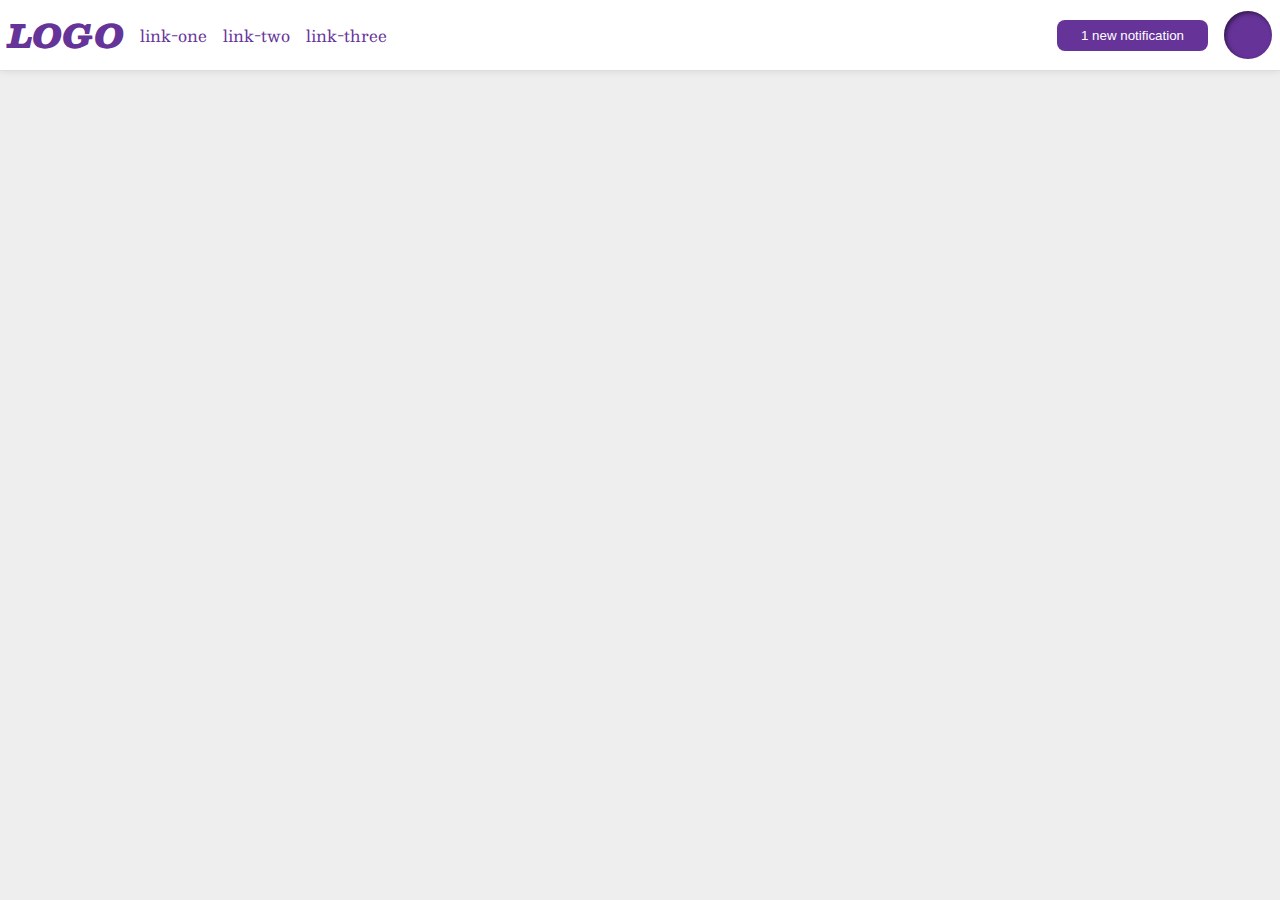
<file: foundations/flex/03-flex-header-2/index.html>
<!DOCTYPE html>
<html lang="en">
  <head>
    <meta charset="UTF-8" />
    <meta http-equiv="X-UA-Compatible" content="IE=edge" />
    <meta name="viewport" content="width=device-width, initial-scale=1.0" />
    <title>Flex Header 2</title>
    <link rel="stylesheet" href="style.css" />
  </head>
  <body>
    <div class="header">
      <div class="left">
        <div class="logo">LOGO</div>
        <ul class="links">
          <li><a href="https://google.com">link-one</a></li>
          <li><a href="https://google.com">link-two</a></li>
          <li><a href="https://google.com">link-three</a></li>
        </ul>
      </div>
      <div class="right">
        <button class="notifications">1 new notification</button>
        <div class="profile-image"></div>
      </div>
    </div>
  </body>
</html>
</file>
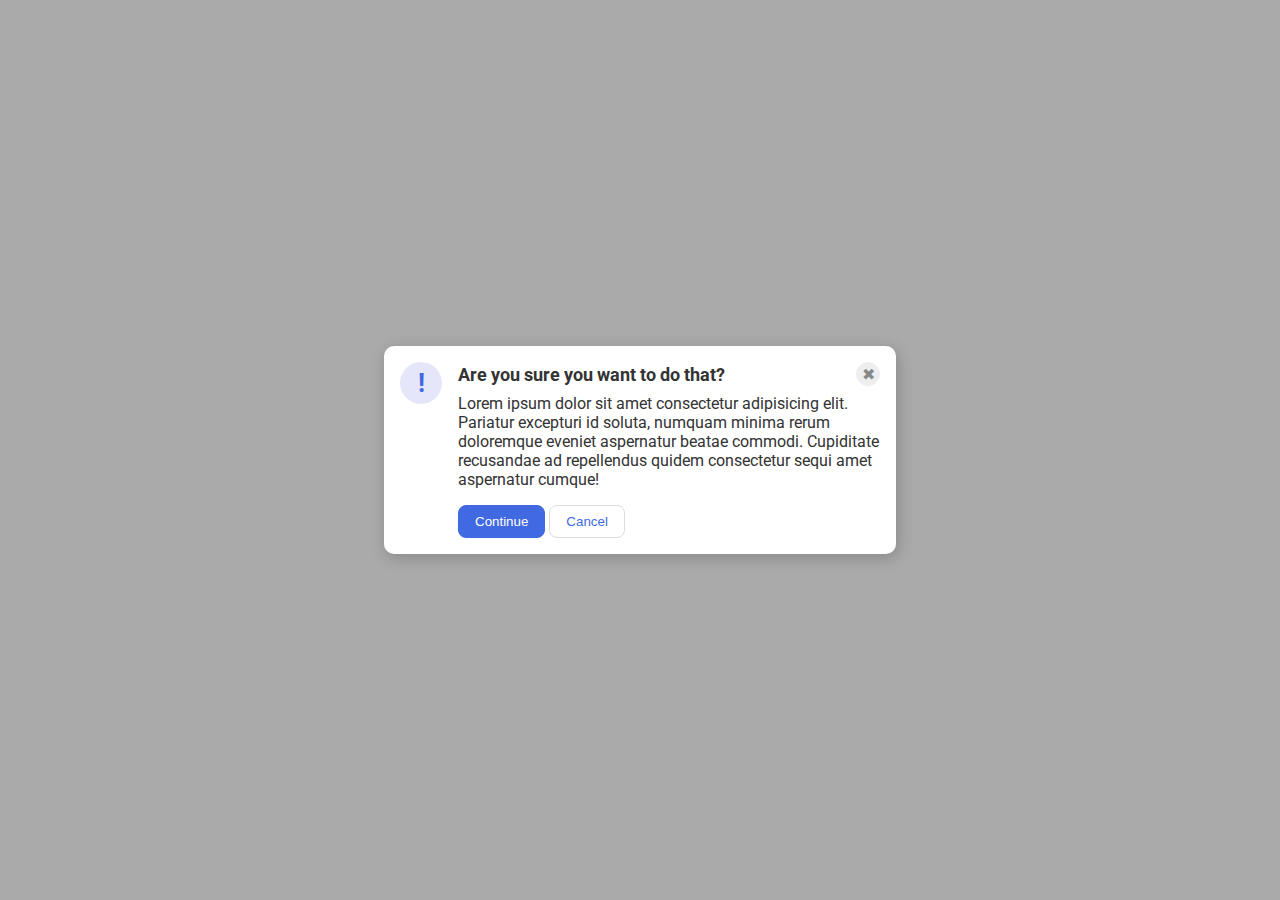
<file: foundations/flex/05-flex-modal/index.html>
<!DOCTYPE html>
<html lang="en">
  <head>
    <meta charset="UTF-8" />
    <meta http-equiv="X-UA-Compatible" content="IE=edge" />
    <meta name="viewport" content="width=device-width, initial-scale=1.0" />
    <link rel="stylesheet" href="style.css" />
    <title>Modal</title>
  </head>
  <body>
    <div class="modal">
      <div class="icon">!</div>
      <div class="container">
        <div class="header">
          Are you sure you want to do that?
          <button class="close-button">✖</button>
        </div>
        <div class="text">Lorem ipsum dolor sit amet consectetur adipisicing elit. Pariatur excepturi id soluta, numquam minima rerum doloremque eveniet aspernatur beatae commodi. Cupiditate recusandae ad repellendus quidem consectetur sequi amet aspernatur cumque!</div>
        <button class="continue">Continue</button>
        <button class="cancel">Cancel</button>
      </div>
    </div>
  </body>
</html>
</file>
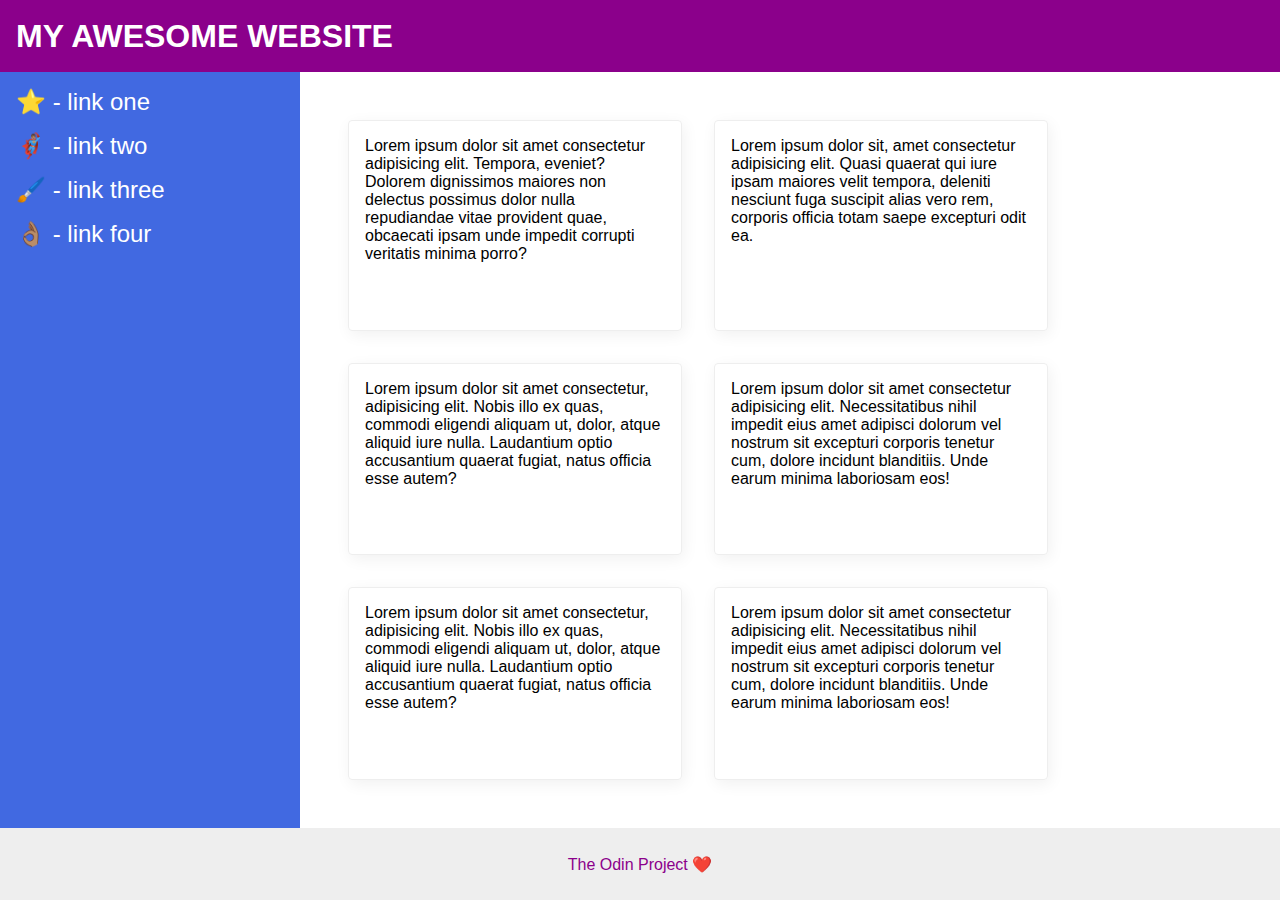
<file: foundations/flex/07-flex-layout-2/index.html>
<!DOCTYPE html>
<html lang="en">
  <head>
    <meta charset="UTF-8" />
    <meta http-equiv="X-UA-Compatible" content="IE=edge" />
    <meta name="viewport" content="width=device-width, initial-scale=1.0" />
    <title>The Holy Grail</title>
    <link rel="stylesheet" href="style.css" />
  </head>
  <body>
    <div class="header">MY AWESOME WEBSITE</div>
    <div class="body">
      <div class="sidebar">
        <ul>
          <li><a href="#">⭐ - link one</a></li>
          <li><a href="#">🦸🏽‍♂️ - link two</a></li>
          <li><a href="#">🖌️ - link three</a></li>
          <li><a href="#">👌🏽 - link four</a></li>
        </ul>
      </div>
      <div class="container">
        <div class="card">Lorem ipsum dolor sit amet consectetur adipisicing elit. Tempora, eveniet? Dolorem dignissimos maiores non delectus possimus dolor nulla repudiandae vitae provident quae, obcaecati ipsam unde impedit corrupti veritatis minima porro?</div>
        <div class="card">Lorem ipsum dolor sit, amet consectetur adipisicing elit. Quasi quaerat qui iure ipsam maiores velit tempora, deleniti nesciunt fuga suscipit alias vero rem, corporis officia totam saepe excepturi odit ea.</div>
        <div class="card">Lorem ipsum dolor sit amet consectetur, adipisicing elit. Nobis illo ex quas, commodi eligendi aliquam ut, dolor, atque aliquid iure nulla. Laudantium optio accusantium quaerat fugiat, natus officia esse autem?</div>
        <div class="card">Lorem ipsum dolor sit amet consectetur adipisicing elit. Necessitatibus nihil impedit eius amet adipisci dolorum vel nostrum sit excepturi corporis tenetur cum, dolore incidunt blanditiis. Unde earum minima laboriosam eos!</div>
        <div class="card">Lorem ipsum dolor sit amet consectetur, adipisicing elit. Nobis illo ex quas, commodi eligendi aliquam ut, dolor, atque aliquid iure nulla. Laudantium optio accusantium quaerat fugiat, natus officia esse autem?</div>
        <div class="card">Lorem ipsum dolor sit amet consectetur adipisicing elit. Necessitatibus nihil impedit eius amet adipisci dolorum vel nostrum sit excepturi corporis tenetur cum, dolore incidunt blanditiis. Unde earum minima laboriosam eos!</div>
      </div>
    </div>
    <div class="footer">The Odin Project ❤️</div>
  </body>
</html>
</file>
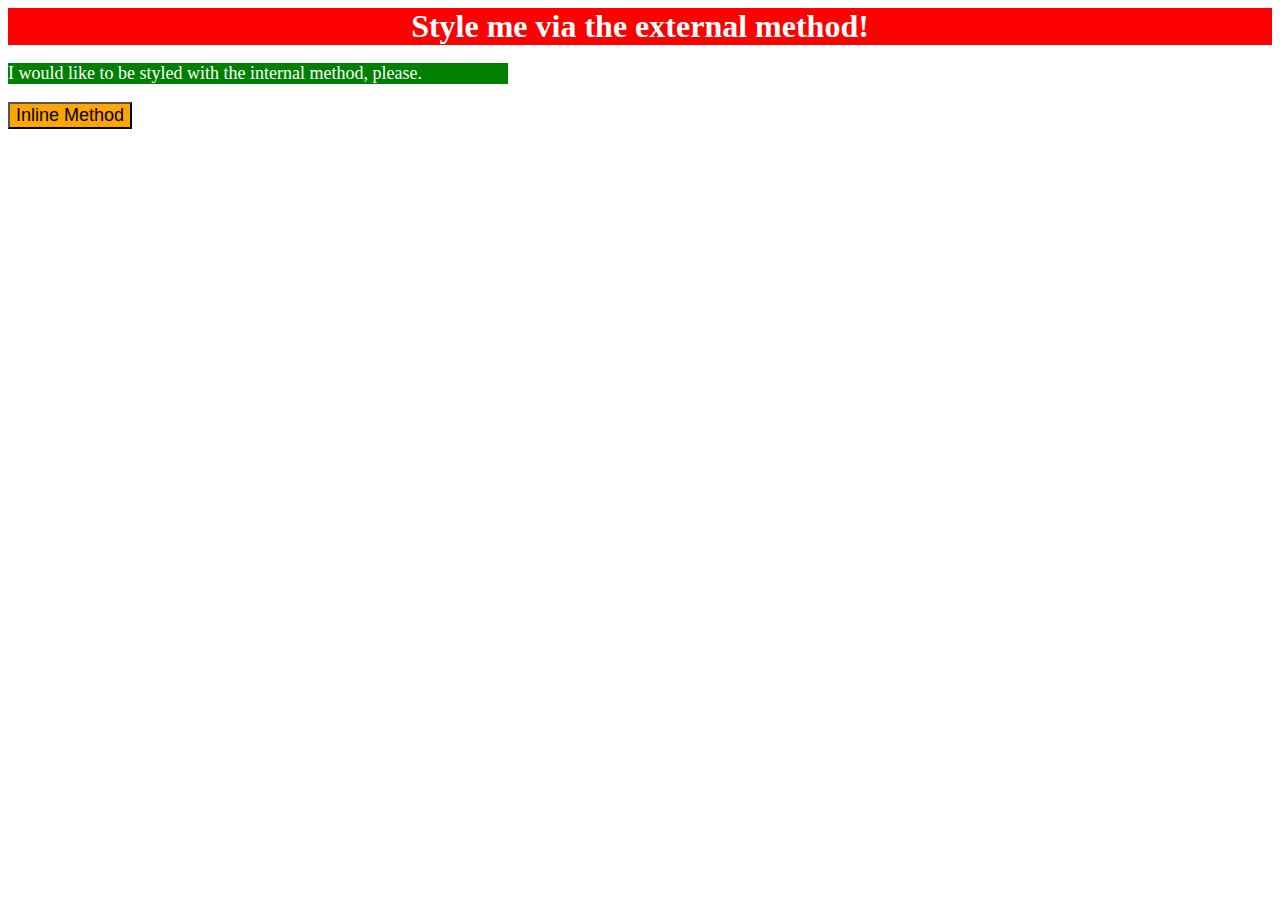
<file: foundations/intro-to-css/01-css-methods/index.html>
<!DOCTYPE html>
<html lang="en">
  <head>
    <meta charset="UTF-8">
    <meta http-equiv="X-UA-Compatible" content="IE=edge">
    <meta name="viewport" content="width=device-width, initial-scale=1.0">
    <link rel="stylesheet" href="styles.css">
    <style>
    p {
    color: white;
    background-color: green;
    text-align: left; 
    font-size: 18px;
    font-family: "Times New Roman";
    font-weight: 100;
    height: auto;
    width: 500px;
      }
    </style>

    <title>Methods for Adding CSS</title>
  </head>
  <body>
    <div>Style me via the external method!</div>
    <p>I would like to be styled with the internal method, please.</p>
    <button style="background-color: orange; color: black; font-size: 18px;">Inline Method</button>
  </body>
</html>
</file>
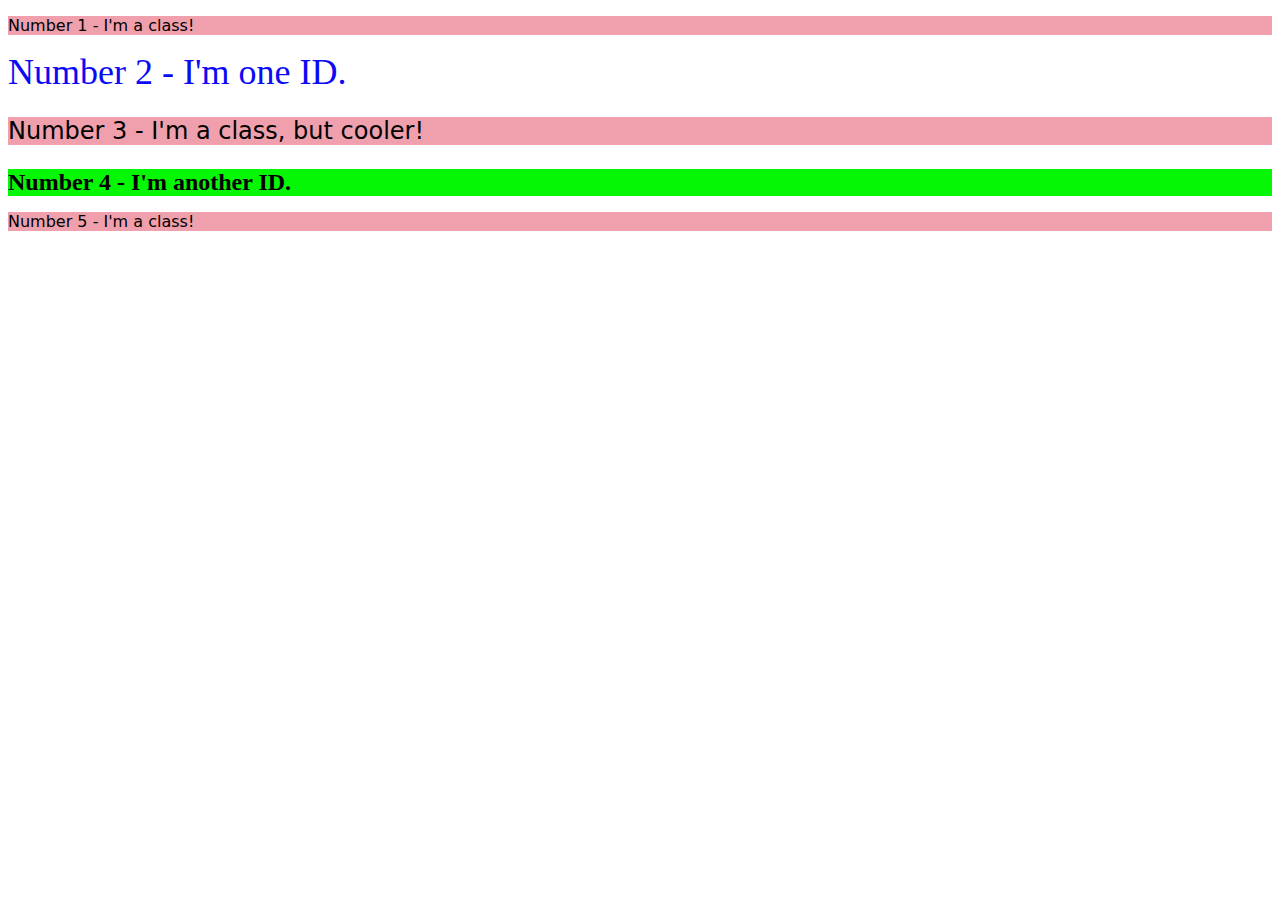
<file: foundations/intro-to-css/02-class-id-selectors/index.html>
<!DOCTYPE html>
<html lang="en">
  <head>
    <meta charset="UTF-8">
    <meta http-equiv="X-UA-Compatible" content="IE=edge">
    <meta name="viewport" content="width=device-width, initial-scale=1.0">
    <title>Class and ID Selectors</title>
    <link rel="stylesheet" href="style.css">
  </head>
  <body>
    <p class="odd">Number 1 - I'm a class!</p>
    <div id="two">Number 2 - I'm one ID.</div>
    <p class="odd adjust-font-size">Number 3 - I'm a class, but cooler!</p>
    <div id="four" class="adjust-font-size">Number 4 - I'm another ID.</div>
    <p class="odd">Number 5 - I'm a class!</p>
  </body>
</html>
</file>
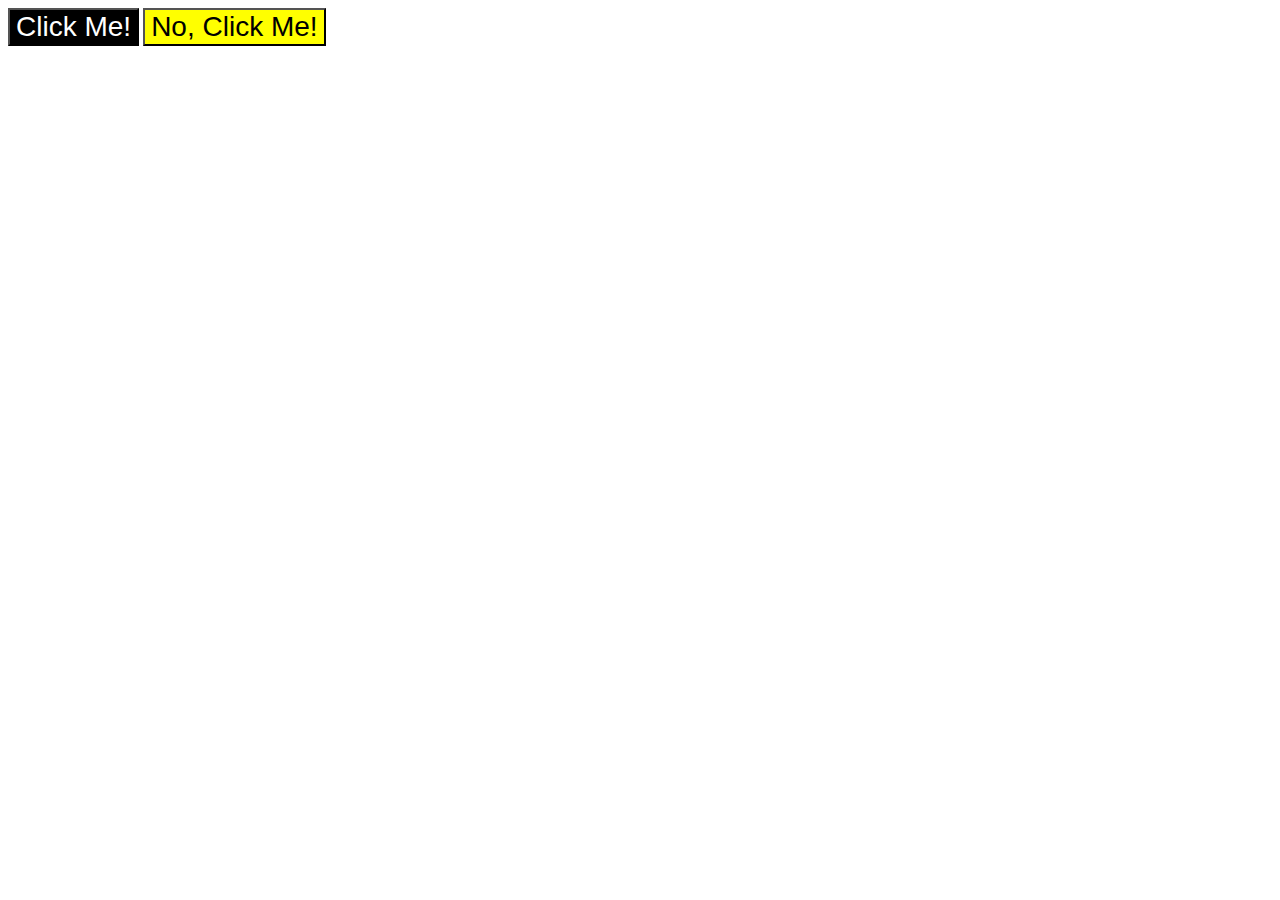
<file: foundations/intro-to-css/03-grouping-selectors/index.html>
<!DOCTYPE html>
<html lang="en">
  <head>
    <meta charset="UTF-8">
    <meta http-equiv="X-UA-Compatible" content="IE=edge">
    <meta name="viewport" content="width=device-width, initial-scale=1.0">
    <title>Grouping Selectors</title>
    <link rel="stylesheet" href="style.css">
  </head>
  <body>
    <button class="one">Click Me!</button>
    <button class="two">No, Click Me!</button>
  </body>
</html>
</file>
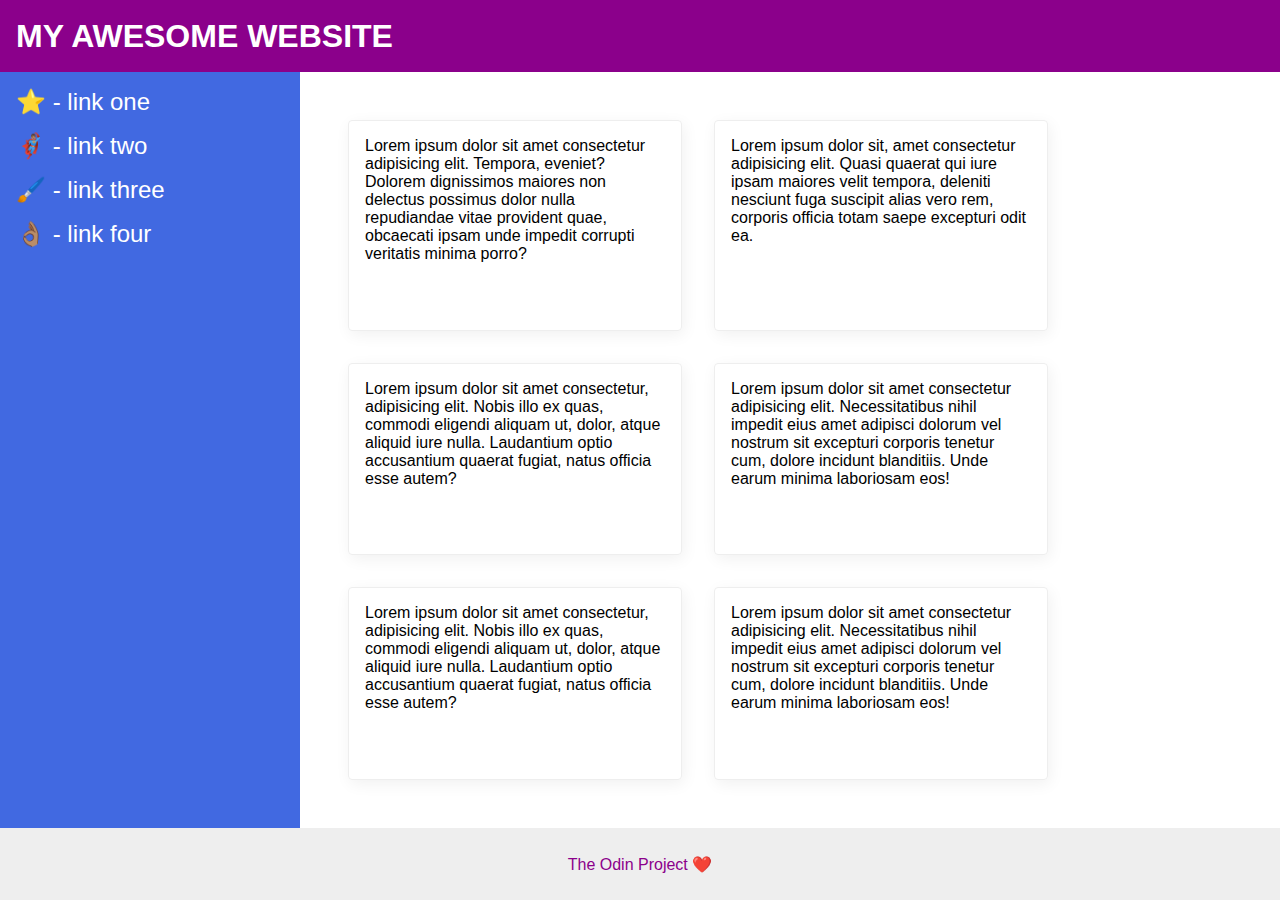
<file: foundations/flex/07-flex-layout-2/solution/solution.html>
<!DOCTYPE html>
<html lang="en">
  <head>
    <meta charset="UTF-8" />
    <meta http-equiv="X-UA-Compatible" content="IE=edge" />
    <meta name="viewport" content="width=device-width, initial-scale=1.0" />
    <title>The Holy Grail</title>
    <link rel="stylesheet" href="solution.css" />
  </head>
  <body>
    <div class="header">MY AWESOME WEBSITE</div>
    <div class="body">
      <div class="sidebar">
        <ul>
          <li><a href="#">⭐ - link one</a></li>
          <li><a href="#">🦸🏽‍♂️ - link two</a></li>
          <li><a href="#">🖌️ - link three</a></li>
          <li><a href="#">👌🏽 - link four</a></li>
        </ul>
      </div>
      <div class="container">
        <div class="card">Lorem ipsum dolor sit amet consectetur adipisicing elit. Tempora, eveniet? Dolorem dignissimos maiores non delectus possimus dolor nulla repudiandae vitae provident quae, obcaecati ipsam unde impedit corrupti veritatis minima porro?</div>
        <div class="card">Lorem ipsum dolor sit, amet consectetur adipisicing elit. Quasi quaerat qui iure ipsam maiores velit tempora, deleniti nesciunt fuga suscipit alias vero rem, corporis officia totam saepe excepturi odit ea.</div>
        <div class="card">Lorem ipsum dolor sit amet consectetur, adipisicing elit. Nobis illo ex quas, commodi eligendi aliquam ut, dolor, atque aliquid iure nulla. Laudantium optio accusantium quaerat fugiat, natus officia esse autem?</div>
        <div class="card">Lorem ipsum dolor sit amet consectetur adipisicing elit. Necessitatibus nihil impedit eius amet adipisci dolorum vel nostrum sit excepturi corporis tenetur cum, dolore incidunt blanditiis. Unde earum minima laboriosam eos!</div>
        <div class="card">Lorem ipsum dolor sit amet consectetur, adipisicing elit. Nobis illo ex quas, commodi eligendi aliquam ut, dolor, atque aliquid iure nulla. Laudantium optio accusantium quaerat fugiat, natus officia esse autem?</div>
        <div class="card">Lorem ipsum dolor sit amet consectetur adipisicing elit. Necessitatibus nihil impedit eius amet adipisci dolorum vel nostrum sit excepturi corporis tenetur cum, dolore incidunt blanditiis. Unde earum minima laboriosam eos!</div>
      </div>
    </div>
    <div class="footer">The Odin Project ❤️</div>
  </body>
</html>
</file>
<file: foundations/flex/03-flex-header-2/style.css>
@import url("https://fonts.googleapis.com/css2?family=Besley:ital,wght@0,400;1,900&display=swap");

body {
  margin: 0;
  background: #eee;
  font-family: Besley, serif;
}

.header {
  background: white;
  border-bottom: 1px solid #ddd;
  box-shadow: 0 0 8px rgba(0, 0, 0, 0.1);
  display: flex;
  justify-content: space-between;
  padding: 8px;
}

.profile-image {
  background: rebeccapurple;
  box-shadow: inset 2px 2px 4px rgba(0, 0, 0, 0.5);
  border-radius: 50%;
  width: 48px;
  height: 48px;
}

.logo {
  color: rebeccapurple;
  font-size: 32px;
  font-weight: 900;
  font-style: italic;
}

button {
  border: none;
  border-radius: 8px;
  background: rebeccapurple;
  color: white;
  padding: 8px 24px;
}

a {
  /* this removes the line under our links */
  text-decoration: none;
  color: rebeccapurple;
}

ul {
  list-style-type: none;
  display: flex;
  margin: 0;
  padding: 0;
  gap: 16px;
}

.left, .right {
  display: flex;
  align-items: center;
  gap: 16px;
</file>
<file: foundations/flex/05-flex-modal/style.css>
@import url("https://fonts.googleapis.com/css2?family=Roboto:wght@400;700&display=swap");

html,
body {
  height: 100%;
}

body {
  font-family: Roboto, sans-serif;
  margin: 0;
  background: #aaa;
  color: #333;
  /* I'll give you this one for free lol */
  display: flex;
  align-items: center;
  justify-content: center;
}

.modal {
  background: white;
  width: 480px;
  border-radius: 10px;
  box-shadow: 2px 4px 16px rgba(0, 0, 0, 0.2);
  display: flex;
  gap: 16px;
  padding: 16px;
}

.icon {
  color: royalblue;
  font-size: 26px;
  font-weight: 700;
  background: lavender;
  width: 42px;
  height: 42px;
  border-radius: 50%;
  display: flex;
  align-items: center;
  justify-content: center;
  flex-shrink: 0;
}

.close-button {
  background: #eee;
  border-radius: 50%;
  color: #888;
  font-weight: 400;
  font-size: 16px;
  height: 24px;
  width: 24px;
  display: flex;
  align-items: center;
  justify-content: center;
  border: 1px solid #eee;
  padding: 0;
}

button {
  cursor: pointer;
  padding: 8px 16px;
  border-radius: 8px;
}

button.continue {
  background: royalblue;
  border: 1px solid royalblue;
  color: white;
}

button.cancel {
  background: white;
  border: 1px solid #ddd;
  color: royalblue;
}

.header {
  display: flex;
  justify-content: space-between;
  align-items: center;
  font-size: 18px;
  font-weight: 700;
  margin-bottom: 8px;
}

.text {
  margin-bottom: 16px;
}
</file>
<file: foundations/flex/07-flex-layout-2/style.css>
body {
  font-family: -apple-system, BlinkMacSystemFont, "Segoe UI", Roboto, Oxygen, Ubuntu, Cantarell, "Open Sans", "Helvetica Neue", sans-serif;
  /* sets a stack of system + web-safe fonts */
  margin: 0;
  /* removes browser’s default margin */
  min-height: 100vh;
  /* makes body at least full viewport height */
  display: flex;
  flex-direction: column;
  /* stack header, main body, footer vertically */
}

ul {
  list-style-type: none;
  /* removes default bullets from lists */
  margin: 0;
  padding: 0;
  /* strips browser defaults for consistent layout */
}

li {
  margin-bottom: 16px;
  /* spaces out each list item vertically */
}

a {
  color: white;
  text-decoration: none;
  /* removes underline from links */
  font-size: 24px;
}

.header {
  height: 72px;
  /* fixed header height */
  background: darkmagenta;
  color: white;
  display: flex;
  align-items: center;
  /* vertically centers text inside header */
  padding: 0 16px;
  /* left/right inner spacing */
  font-size: 32px;
  font-weight: 900;
  /* bold, large title */
}

.footer {
  height: 72px;
  background: #eee;
  color: darkmagenta;
  display: flex;
  align-items: center;
  justify-content: center;
  /* centers footer text horizontally and vertically */
}

.body {
  flex: 1;
  /* grows to fill remaining vertical space */
  display: flex;
  /* lays out sidebar and content horizontally */
}

.sidebar {
  width: 300px;
  background: royalblue;
  box-sizing: border-box;
  /* includes padding in width calculation */
  flex-shrink: 0;
  /* prevents sidebar from shrinking on small screens */
  padding: 16px;
  /* inner spacing for list links */
}

.container {
  padding: 48px;
  /* large inner spacing around cards */
  display: flex;
  flex-wrap: wrap;
  /* cards will wrap onto new rows */
  gap: 32px;
  /* space between cards */
}

.card {
  border: 1px solid #eee;
  /* subtle border */
  box-shadow: 2px 4px 16px rgba(0, 0, 0, 0.06);
  /* soft shadow for depth */
  border-radius: 4px;
  /* slightly rounded corners */
  padding: 16px;
  width: 300px;
  /* fixed width, height grows with content */
}
</file>
<file: foundations/intro-to-css/01-css-methods/styles.css>
div {
    color: white;
    background-color: red;
    text-align: center; 
    font-size: 32px;
    font-family: "Times New Roman";
    font-weight: 700;
    height: auto;
    width: auto;
}
</file>
<file: foundations/intro-to-css/02-class-id-selectors/style.css>
.odd{
    background-color: rgb(240, 160, 172);
    font-family: Verdana, DejaVu Sans, sans-serif;
}
#two{
    color: rgb(10, 10, 245);
    font-size:  36px;
}
#four{
    background-color: rgb(6, 247, 6);
    font-weight: bold;
}
.adjust-font-size {
  font-size: 24px;
}
</file>
<file: foundations/intro-to-css/03-grouping-selectors/style.css>
.one,
.two{
    font-family: Helvetica, "Times New Roman", sans-serif;
    font-size: 28px;
}

.one{
    background-color: black;
    color: white;
}

.two{
    background-color: yellow;
}
</file>
<file: foundations/flex/07-flex-layout-2/solution/solution.css>
body {
  font-family: -apple-system, BlinkMacSystemFont, "Segoe UI", Roboto, Oxygen, Ubuntu, Cantarell, "Open Sans", "Helvetica Neue", sans-serif;
  margin: 0;
  min-height: 100vh;
}

.header {
  height: 72px;
  background: darkmagenta;
  color: white;
}

.footer {
  height: 72px;
  background: #eee;
  color: darkmagenta;
}

.sidebar {
  width: 300px;
  background: royalblue;
  box-sizing: border-box;
}

.card {
  border: 1px solid #eee;
  box-shadow: 2px 4px 16px rgba(0, 0, 0, 0.06);
  border-radius: 4px;
}

/* SOLUTION */

body {
  display: flex;
  flex-direction: column;
}

.header {
  display: flex;
  align-items: center;
  padding: 0 16px;
  font-size: 32px;
  font-weight: 900;
}

.body {
  flex: 1;
  display: flex;
}

.sidebar {
  flex-shrink: 0;
  padding: 16px;
}

ul {
  list-style-type: none;
  margin: 0;
  padding: 0;
}

li {
  margin-bottom: 16px;
}

a {
  color: white;
  text-decoration: none;
  font-size: 24px;
}

.container {
  padding: 48px;
  display: flex;
  flex-wrap: wrap;
  gap: 32px;
}

.card {
  padding: 16px;
  width: 300px;
}

.footer {
  display: flex;
  align-items: center;
  justify-content: center;
}
</file>
